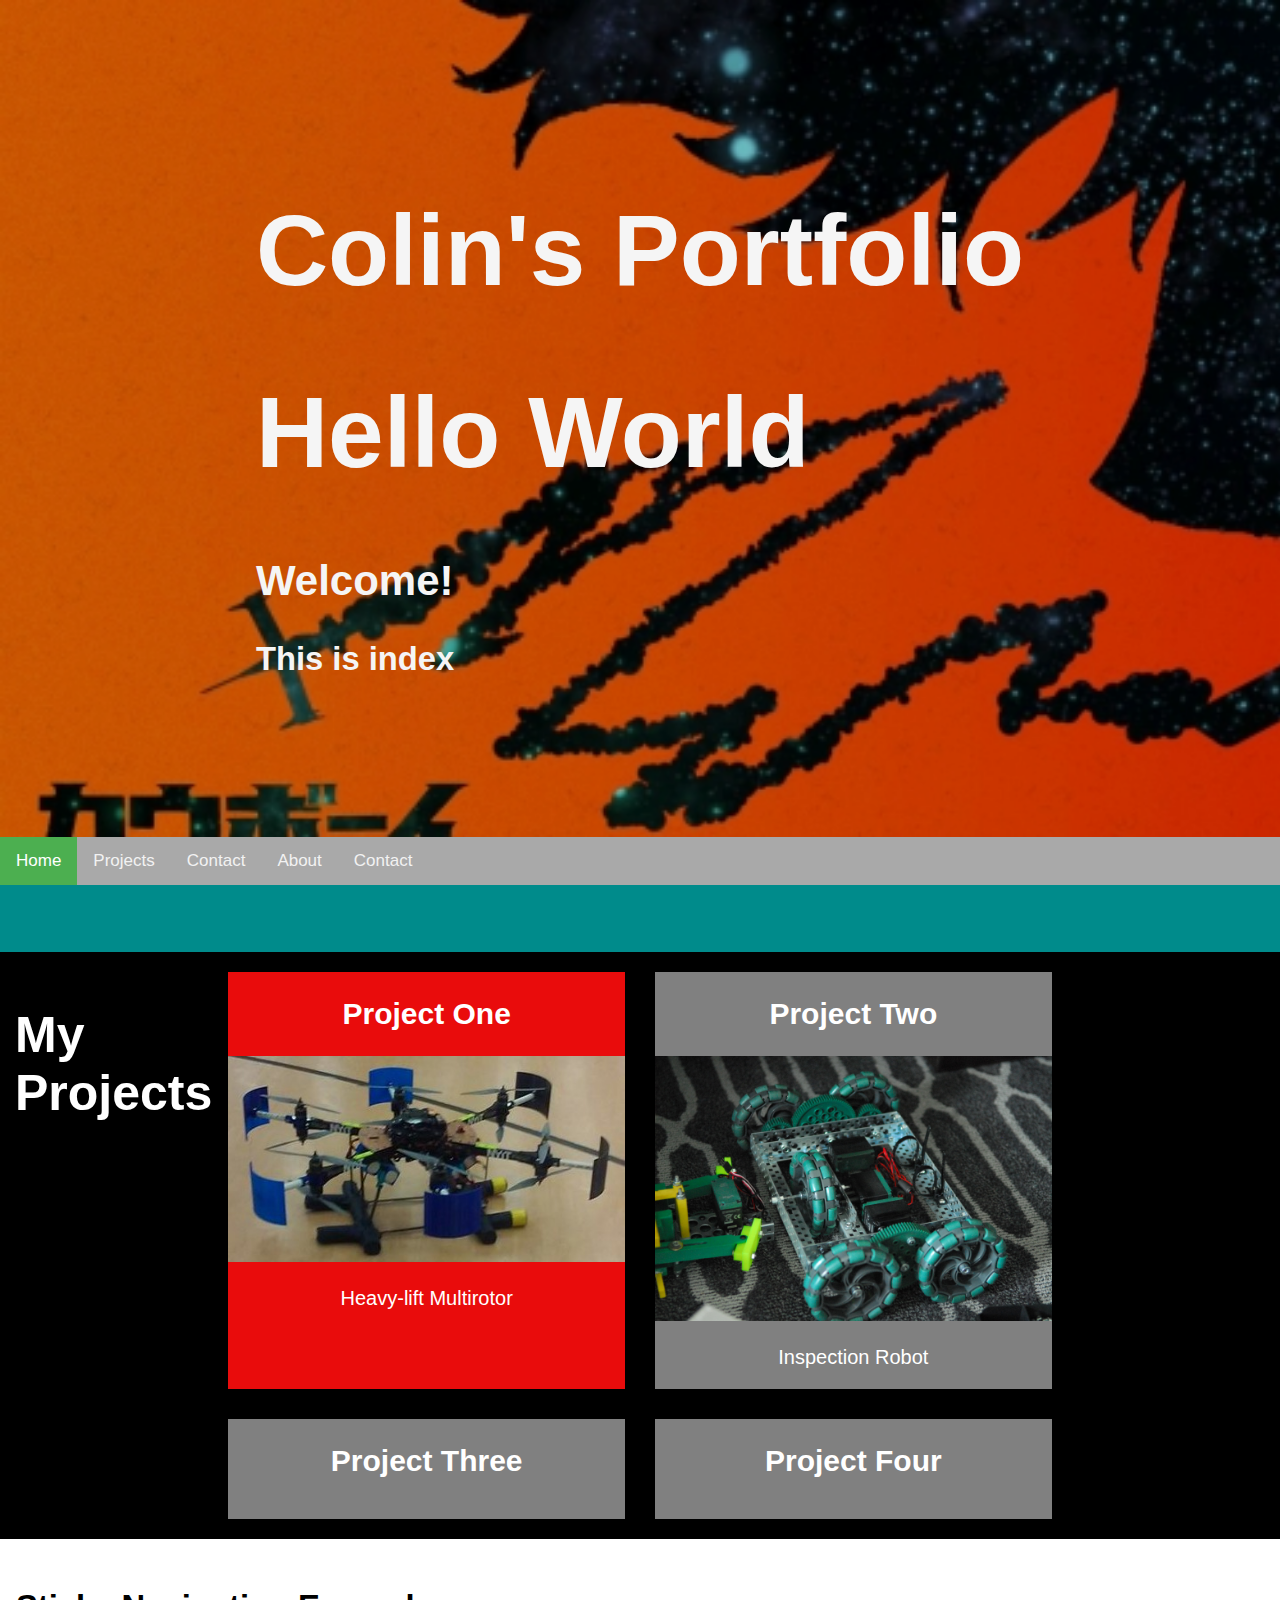
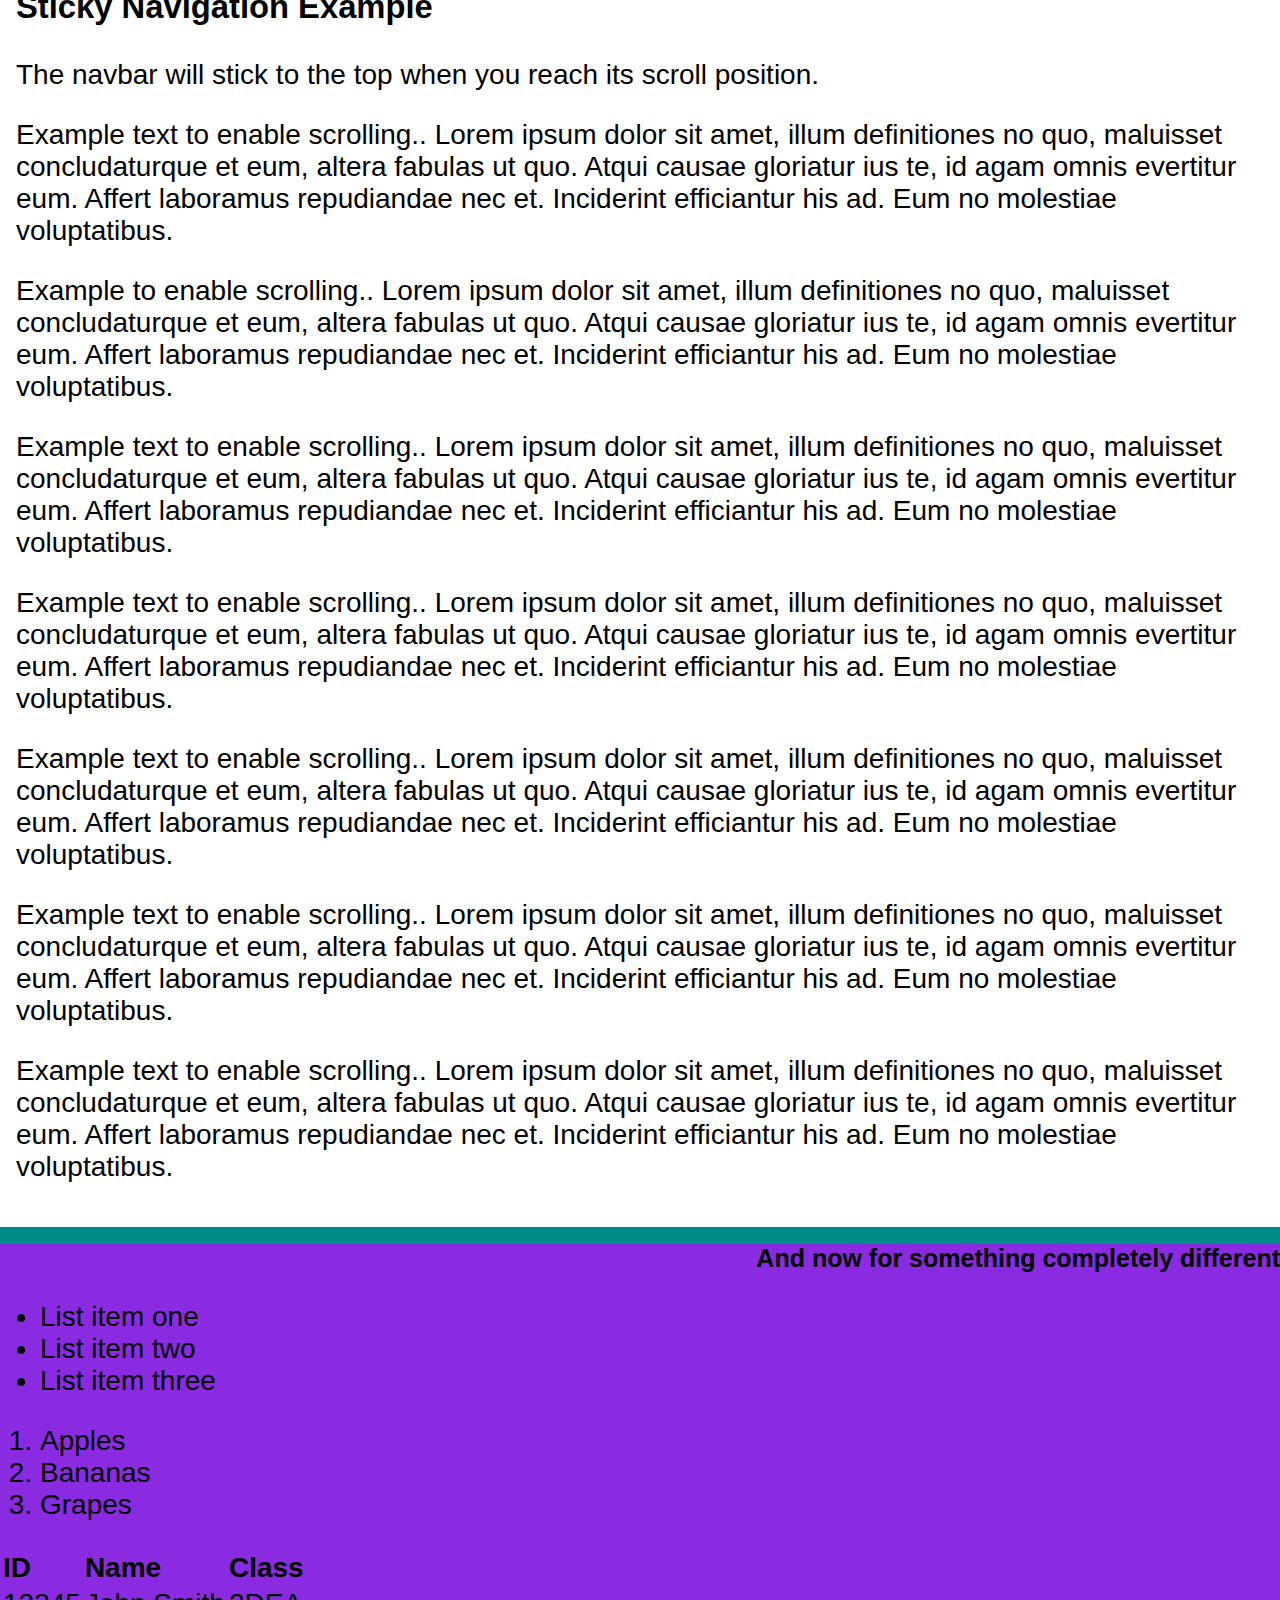
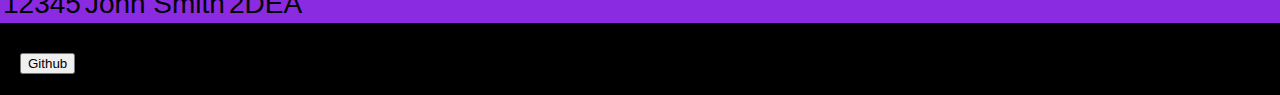
<file: index.html>
<!DOCTYPE html>
<html>
  <head>
    <link rel="stylesheet" href="css\style.css" type="text/css"> 
  </head>

  <body>

    <div class="welcome">
      <section id="welcome-section"> 
        <h1 style="font-size: 100px;">Colin's Portfolio</h1>
        <h1>Hello World</h1>
        <h2>Welcome!</h2>
        <h3>This is index</h3> 
      </section>   
    </div>
    

    <div id="navbar">
      <a class="active" href="#welcome-section">Home</a>
      <a href="#projects">Projects</a>
      <a href="#contact">Contact</a>
      <a href="#about">About</a>
      <a href=#profile-link>Contact</a>
    </div> 
          
    <span id="projects"><h1></h1></span>
    <div class="project-tile">
      <section >  
        <h1 style="font-size: 50px;">My Projects </h1>
      </section>

      <section class="project-one">
        <h2>Project One</h2>
        <img src="images\Multirotor_Final.jpg" style="width:100%;">
        <p>Heavy-lift Multirotor</p>
      </section>
      <section class="project-two">
        <h2>Project Two</h2>
          <img src="images\DSC_0342.JPG" style="width: 100%;">
          <p>Inspection Robot</p>
      </section>
      <section class="project-three">
        <h2>Project Three</h2>
      </section>
      <section class="project-four">
        <h2>Project Four</h2>
      </section>
    </div>
        
    <div class="content">
      <h3>Sticky Navigation Example</h3>
      <p>The navbar will stick to the top when you reach its scroll position.</p>
      <p>Example text to enable scrolling.. Lorem ipsum dolor sit amet, illum definitiones no quo, maluisset concludaturque et eum, altera fabulas ut quo. Atqui causae gloriatur ius te, id agam omnis evertitur eum. Affert laboramus repudiandae nec et. Inciderint efficiantur his ad. Eum no molestiae voluptatibus.</p>
      <p>Example to enable scrolling.. Lorem ipsum dolor sit amet, illum definitiones no quo, maluisset concludaturque et eum, altera fabulas ut quo. Atqui causae gloriatur ius te, id agam omnis evertitur eum. Affert laboramus repudiandae nec et. Inciderint efficiantur his ad. Eum no molestiae voluptatibus.</p>
      <p>Example text to enable scrolling.. Lorem ipsum dolor sit amet, illum definitiones no quo, maluisset concludaturque et eum, altera fabulas ut quo. Atqui causae gloriatur ius te, id agam omnis evertitur eum. Affert laboramus repudiandae nec et. Inciderint efficiantur his ad. Eum no molestiae voluptatibus.</p>
      <p>Example text to enable scrolling.. Lorem ipsum dolor sit amet, illum definitiones no quo, maluisset concludaturque et eum, altera fabulas ut quo. Atqui causae gloriatur ius te, id agam omnis evertitur eum. Affert laboramus repudiandae nec et. Inciderint efficiantur his ad. Eum no molestiae voluptatibus.</p>
      <p>Example text to enable scrolling.. Lorem ipsum dolor sit amet, illum definitiones no quo, maluisset concludaturque et eum, altera fabulas ut quo. Atqui causae gloriatur ius te, id agam omnis evertitur eum. Affert laboramus repudiandae nec et. Inciderint efficiantur his ad. Eum no molestiae voluptatibus.</p>
      <p>Example text to enable scrolling.. Lorem ipsum dolor sit amet, illum definitiones no quo, maluisset concludaturque et eum, altera fabulas ut quo. Atqui causae gloriatur ius te, id agam omnis evertitur eum. Affert laboramus repudiandae nec et. Inciderint efficiantur his ad. Eum no molestiae voluptatibus.</p>
      <p>Example text to enable scrolling.. Lorem ipsum dolor sit amet, illum definitiones no quo, maluisset concludaturque et eum, altera fabulas ut quo. Atqui causae gloriatur ius te, id agam omnis evertitur eum. Affert laboramus repudiandae nec et. Inciderint efficiantur his ad. Eum no molestiae voluptatibus.</p>
    </div>
    <div class="about">
      <section id="about">
        <h1>And now for something completely different</h1>
      </section>
     
      <div>
        <ul>
        <li>List item one</li>
          <li>List item two</li>
          <li>List item three</li>
        </ul>

        <ol>
          <li>Apples</li>
          <li>Bananas</li>
          <li>Grapes</li>
        </ol>

        <table>
          <thread>
            <tr>
              <th>ID</th>
              <th>Name</th>
              <th>Class</th>
            </tr>
          </thread>
          <tbody>
            <tr>
              <td>12345</td>
              <td>John Smith</td>
              <td>2DEA</td>
            </tr>
          </tbody>
        </table>
      </div>

    </div>
           
    <div class="contact">
      <section id=profile-link>
        <a href="https://github.com/Colin-Vinson" target="_blank"><button>Github</button></a>
      </section>
    </div>
  </body>
  <script src="script/script1.js"> </script>
</html>
</file>
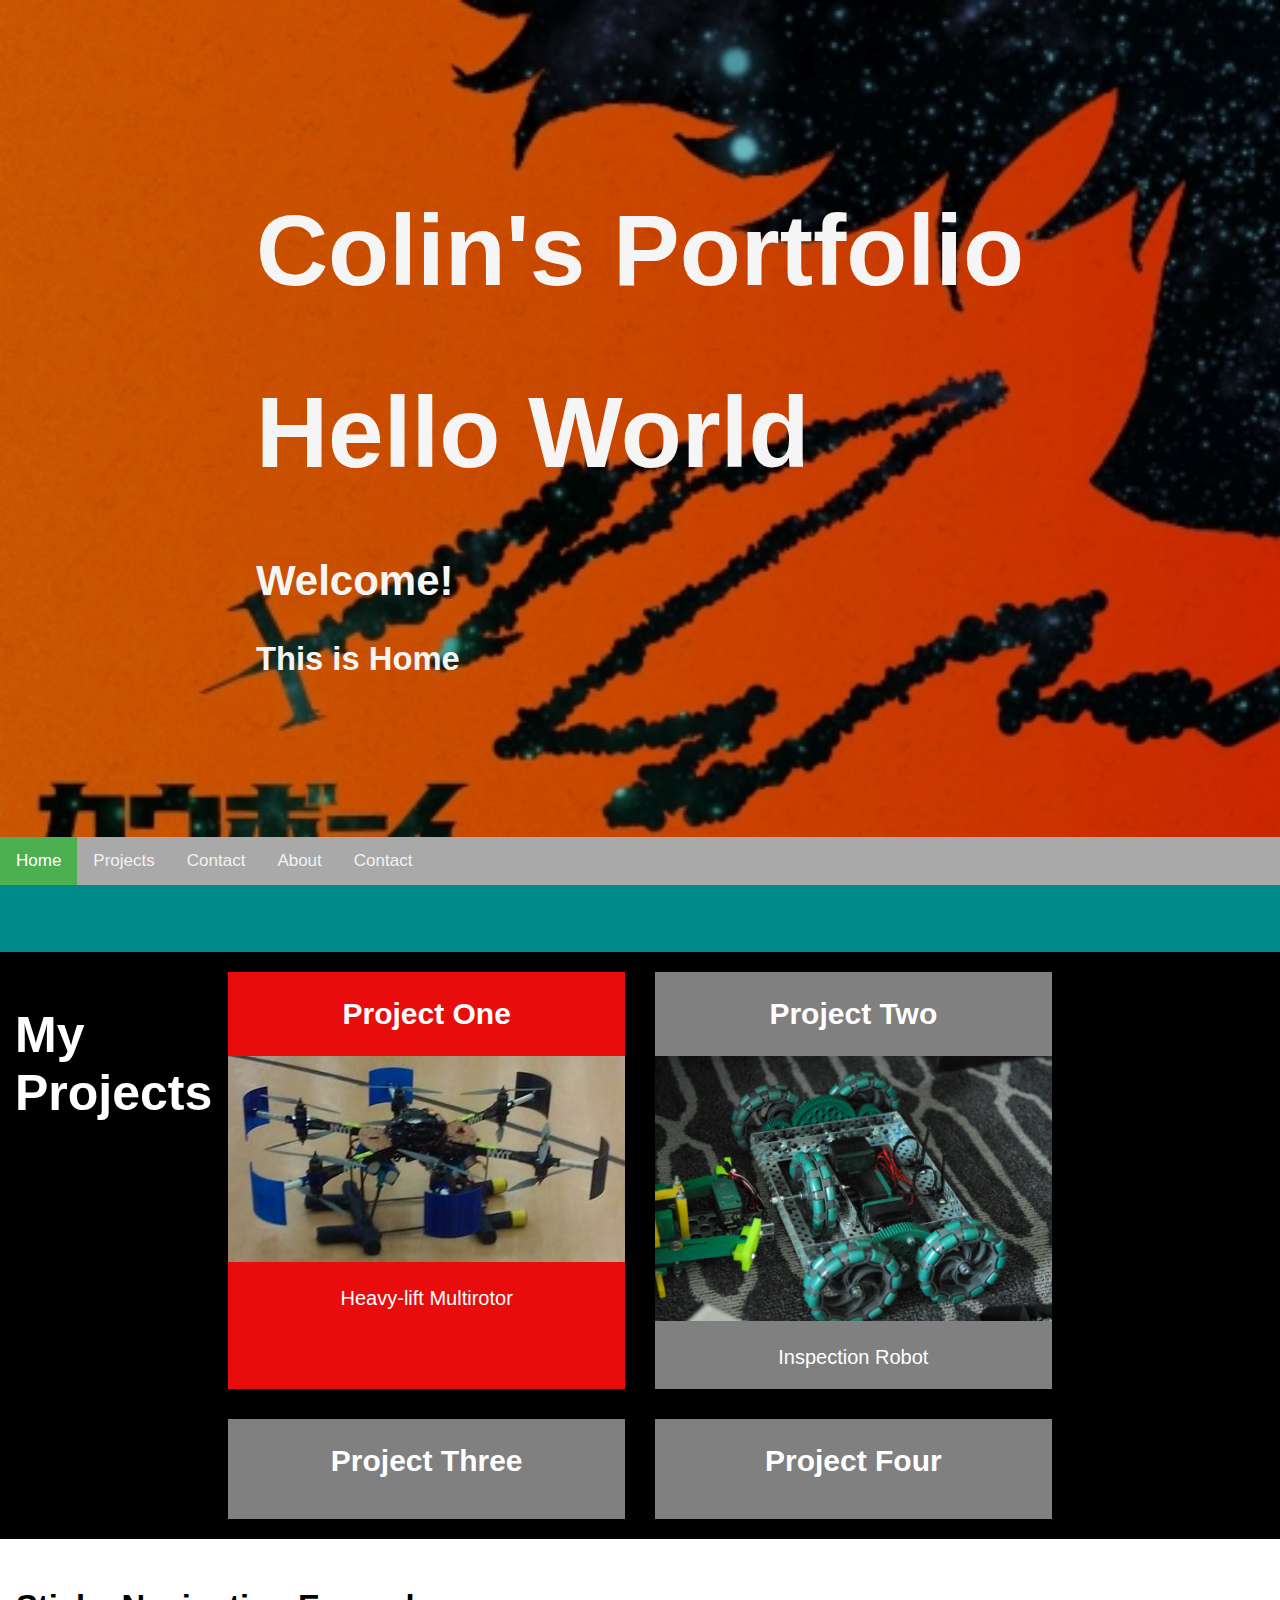
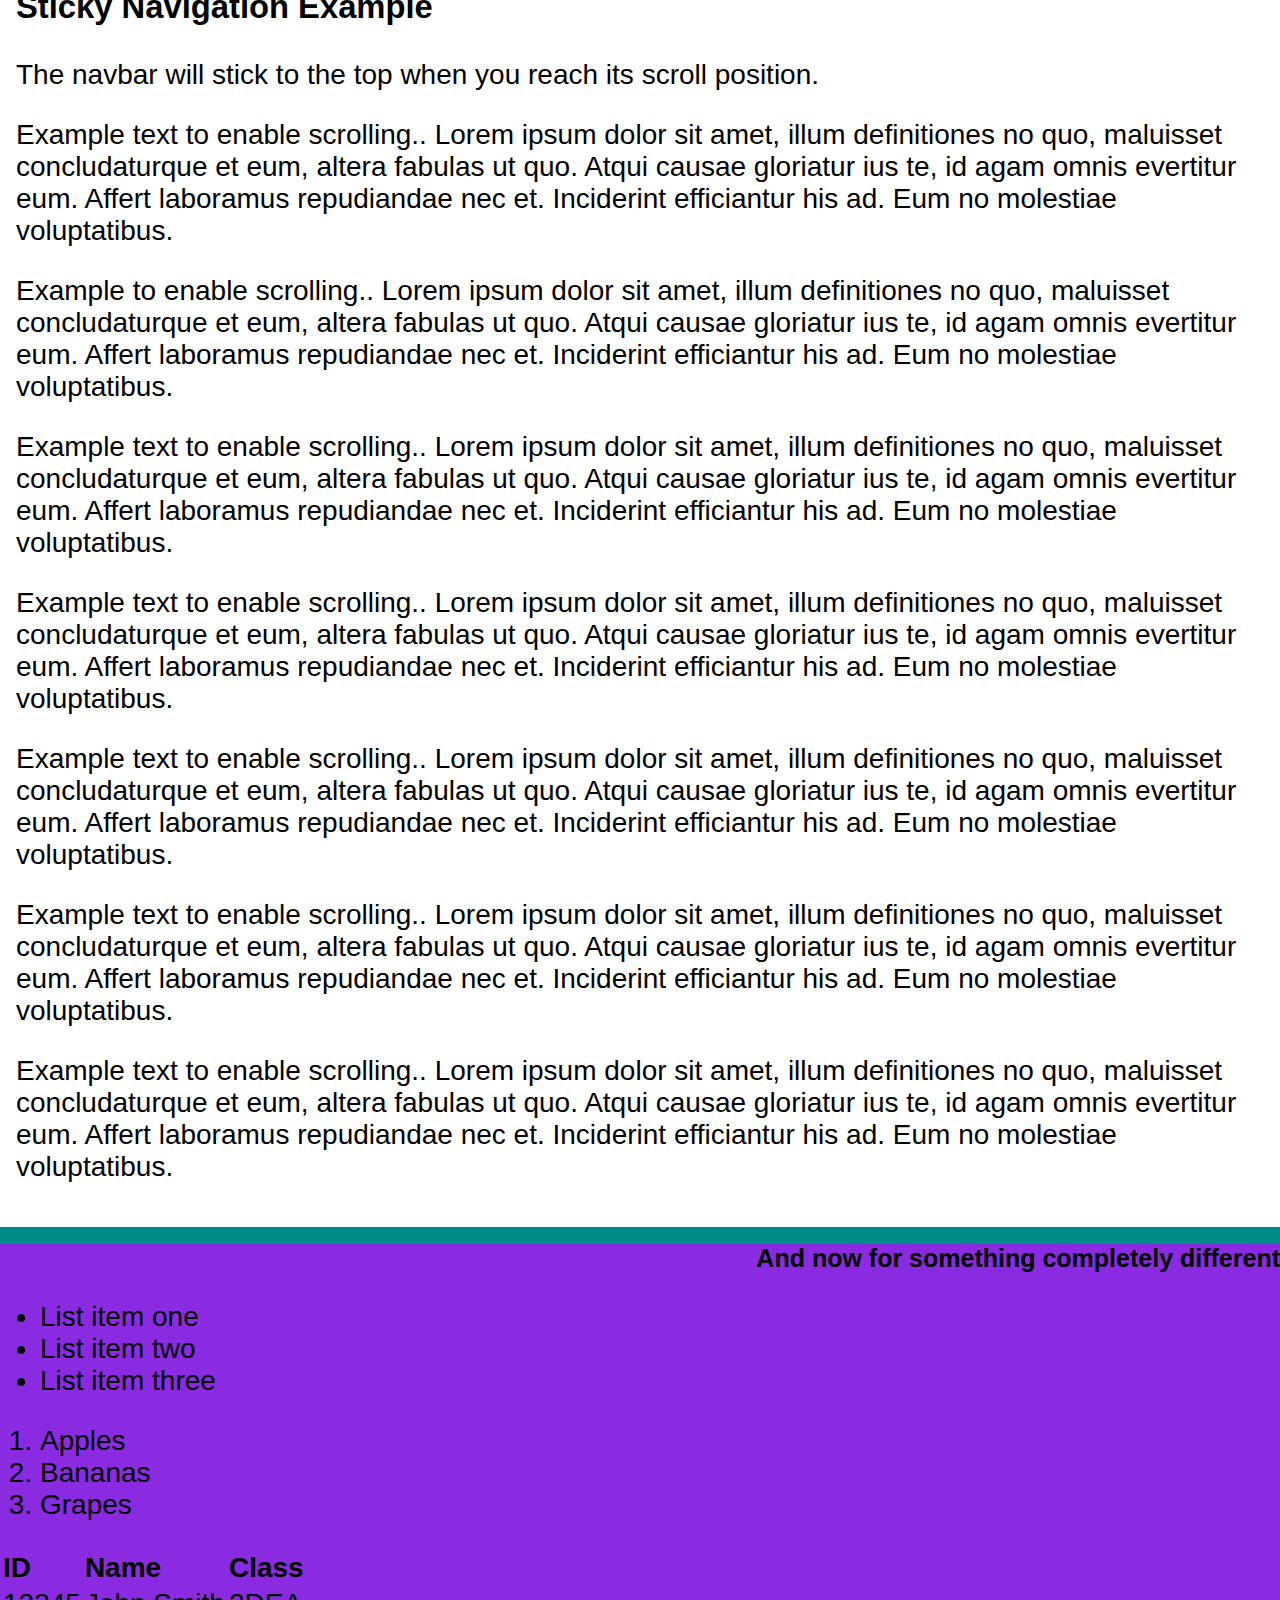
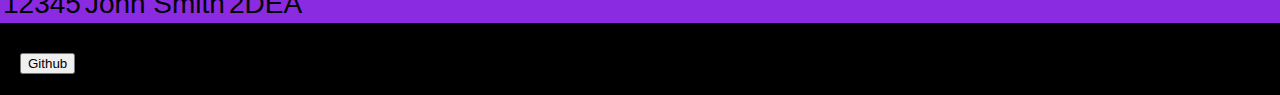
<file: Home.html>
<!DOCTYPE html>
<html>
  <head>
    <link rel="stylesheet" href="css\style.css" type="text/css"> 
  </head>

  <body>

    <div class="welcome">
      <section id="welcome-section"> 
        <h1 style="font-size: 100px;">Colin's Portfolio</h1>
        <h1>Hello World</h1>
        <h2>Welcome!</h2>
        <h3>This is Home</h3> 
      </section>   
    </div>
    

    <div id="navbar">
      <a class="active" href="#welcome-section">Home</a>
      <a href="#projects">Projects</a>
      <a href="#contact">Contact</a>
      <a href="#about">About</a>
      <a href=#profile-link>Contact</a>
    </div> 
          
    <span id="projects"><h1></h1></span>
    <div class="project-tile">
      <section >  
        <h1 style="font-size: 50px;">My Projects </h1>
      </section>

      <section class="project-one">
        <h2>Project One</h2>
        <img src="images\Multirotor_Final.jpg" style="width:100%;">
        <p>Heavy-lift Multirotor</p>
      </section>
      <section class="project-two">
        <h2>Project Two</h2>
          <img src="images\DSC_0342.JPG" style="width: 100%;">
          <p>Inspection Robot</p>
      </section>
      <section class="project-three">
        <h2>Project Three</h2>
      </section>
      <section class="project-four">
        <h2>Project Four</h2>
      </section>
    </div>
        
    <div class="content">
      <h3>Sticky Navigation Example</h3>
      <p>The navbar will stick to the top when you reach its scroll position.</p>
      <p>Example text to enable scrolling.. Lorem ipsum dolor sit amet, illum definitiones no quo, maluisset concludaturque et eum, altera fabulas ut quo. Atqui causae gloriatur ius te, id agam omnis evertitur eum. Affert laboramus repudiandae nec et. Inciderint efficiantur his ad. Eum no molestiae voluptatibus.</p>
      <p>Example to enable scrolling.. Lorem ipsum dolor sit amet, illum definitiones no quo, maluisset concludaturque et eum, altera fabulas ut quo. Atqui causae gloriatur ius te, id agam omnis evertitur eum. Affert laboramus repudiandae nec et. Inciderint efficiantur his ad. Eum no molestiae voluptatibus.</p>
      <p>Example text to enable scrolling.. Lorem ipsum dolor sit amet, illum definitiones no quo, maluisset concludaturque et eum, altera fabulas ut quo. Atqui causae gloriatur ius te, id agam omnis evertitur eum. Affert laboramus repudiandae nec et. Inciderint efficiantur his ad. Eum no molestiae voluptatibus.</p>
      <p>Example text to enable scrolling.. Lorem ipsum dolor sit amet, illum definitiones no quo, maluisset concludaturque et eum, altera fabulas ut quo. Atqui causae gloriatur ius te, id agam omnis evertitur eum. Affert laboramus repudiandae nec et. Inciderint efficiantur his ad. Eum no molestiae voluptatibus.</p>
      <p>Example text to enable scrolling.. Lorem ipsum dolor sit amet, illum definitiones no quo, maluisset concludaturque et eum, altera fabulas ut quo. Atqui causae gloriatur ius te, id agam omnis evertitur eum. Affert laboramus repudiandae nec et. Inciderint efficiantur his ad. Eum no molestiae voluptatibus.</p>
      <p>Example text to enable scrolling.. Lorem ipsum dolor sit amet, illum definitiones no quo, maluisset concludaturque et eum, altera fabulas ut quo. Atqui causae gloriatur ius te, id agam omnis evertitur eum. Affert laboramus repudiandae nec et. Inciderint efficiantur his ad. Eum no molestiae voluptatibus.</p>
      <p>Example text to enable scrolling.. Lorem ipsum dolor sit amet, illum definitiones no quo, maluisset concludaturque et eum, altera fabulas ut quo. Atqui causae gloriatur ius te, id agam omnis evertitur eum. Affert laboramus repudiandae nec et. Inciderint efficiantur his ad. Eum no molestiae voluptatibus.</p>
    </div>
    <div class="about">
      <section id="about">
        <h1>And now for something completely different</h1>
      </section>
     
      <div>
        <ul>
        <li>List item one</li>
          <li>List item two</li>
          <li>List item three</li>
        </ul>

        <ol>
          <li>Apples</li>
          <li>Bananas</li>
          <li>Grapes</li>
        </ol>

        <table>
          <thread>
            <tr>
              <th>ID</th>
              <th>Name</th>
              <th>Class</th>
            </tr>
          </thread>
          <tbody>
            <tr>
              <td>12345</td>
              <td>John Smith</td>
              <td>2DEA</td>
            </tr>
          </tbody>
        </table>
      </div>

    </div>
           
    <div class="contact">
      <section id=profile-link>
        <a href="https://github.com/Colin-Vinson" target="_blank"><button>Github</button></a>
      </section>
    </div>
  </body>
  <script src="script/script1.js"> </script>
</html>
</file>
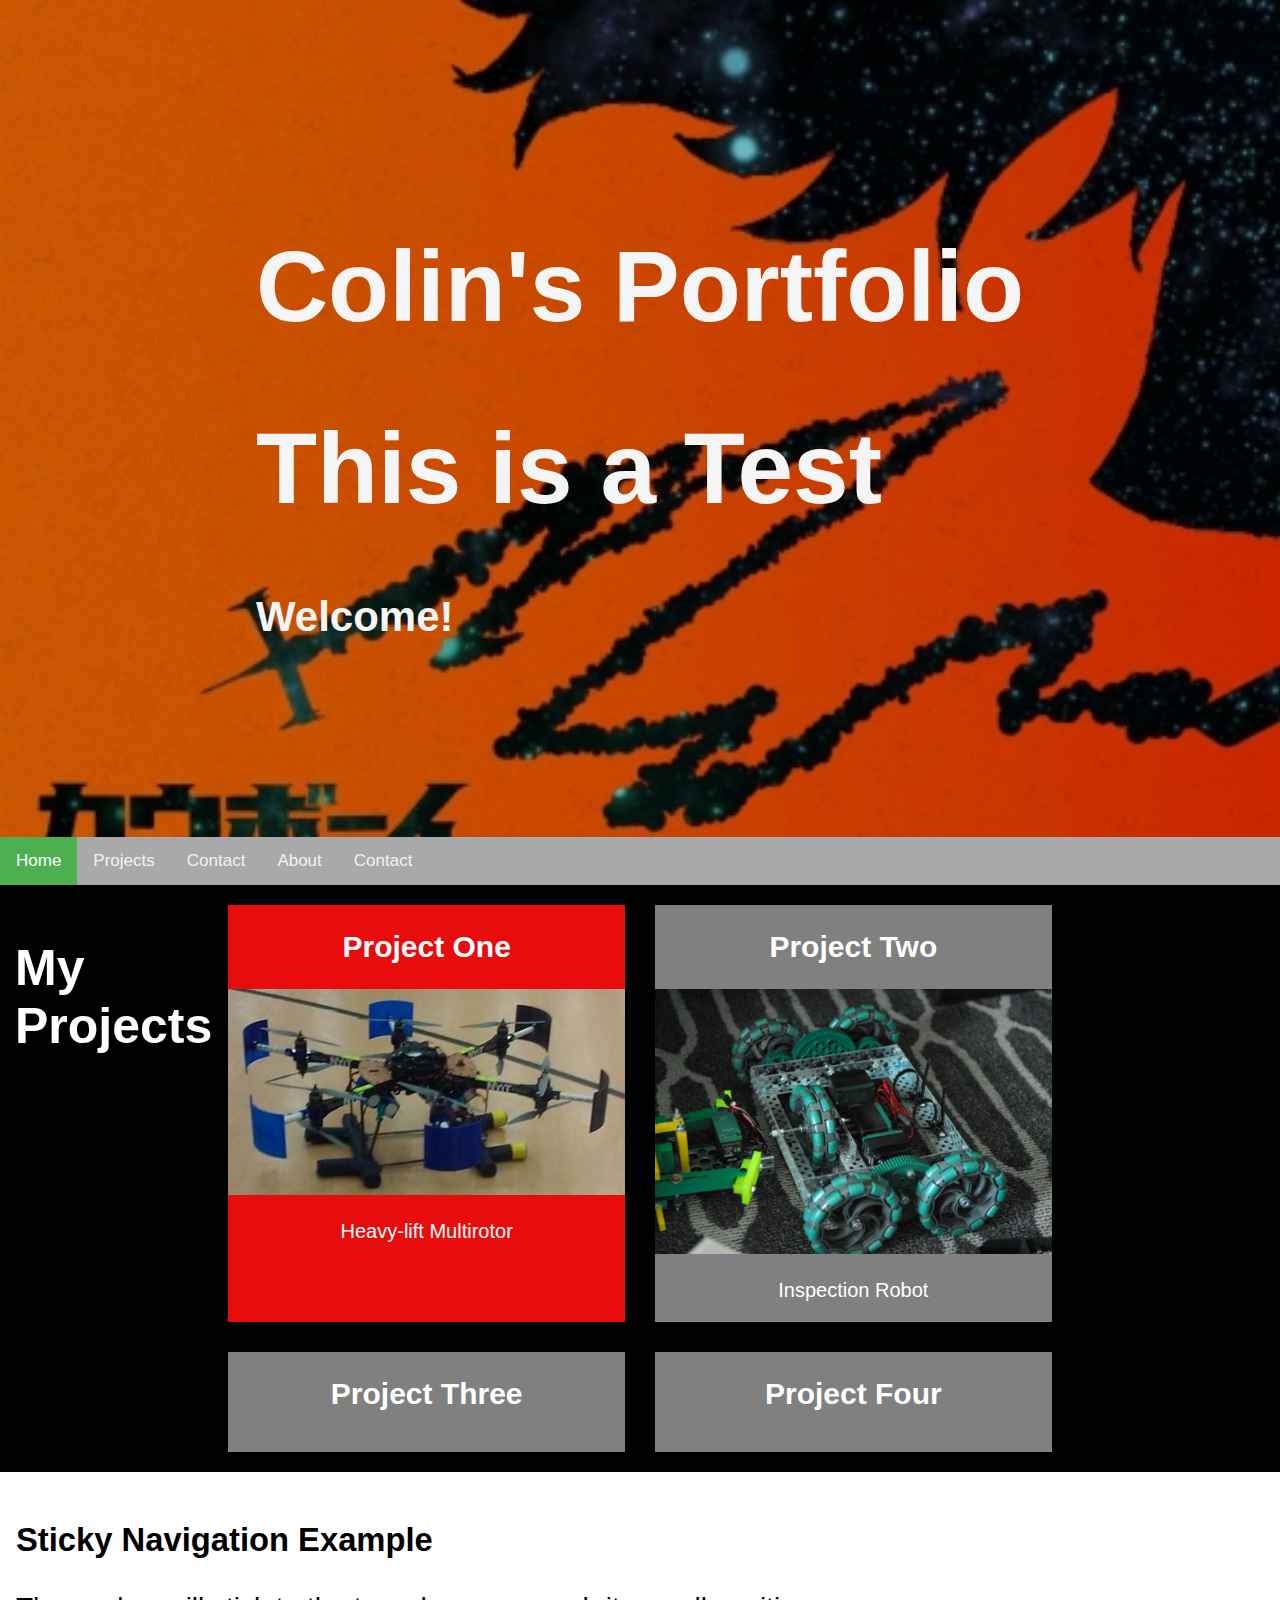
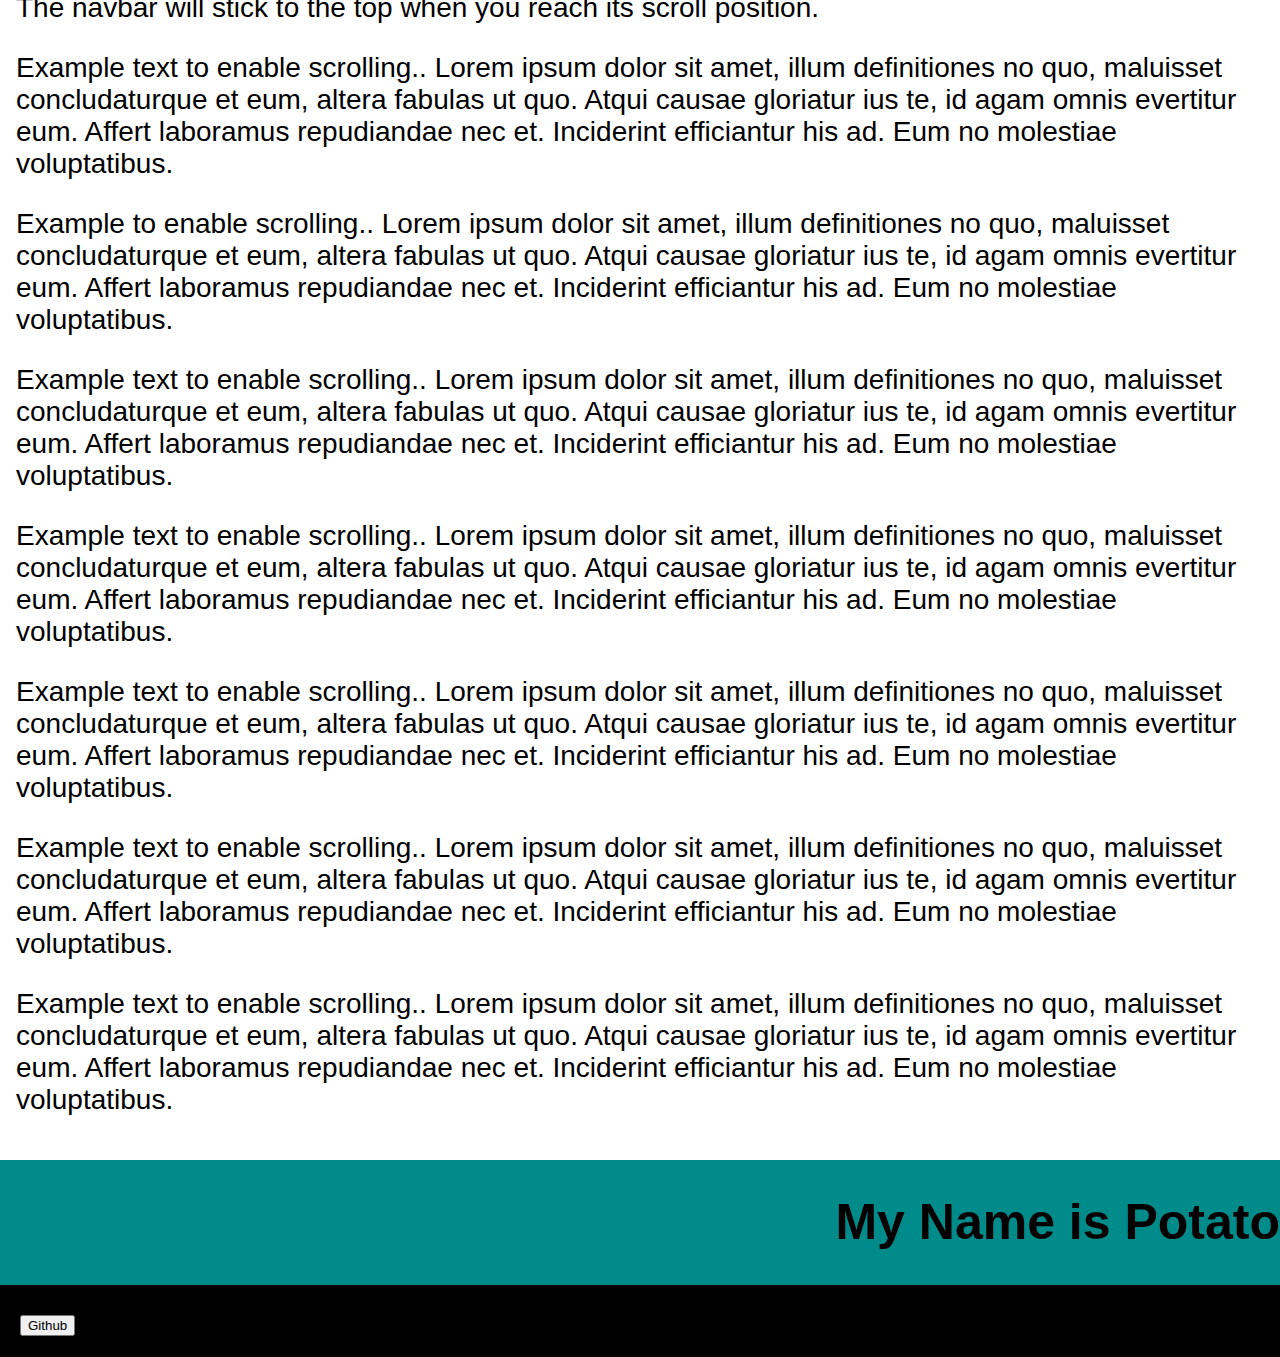
<file: index1.html>
<!DOCTYPE html>
<html>
  <head>
    <link rel="stylesheet" href="css\style.css" type="text/css"> 
  </head>

  <body>

    <div class="welcome">
      <section id="welcome-section"> 
        <h1 style="font-size: 100px;">Colin's Portfolio</h1>
        <h1>This is a Test</h1>
        <h2>Welcome!</h2> 
      </section>   
    </div>
    

    <div id="navbar">
      <a class="active" href="#welcome-section">Home</a>
      <a href="#projects">Projects</a>
      <a href="#contact">Contact</a>
      <a href="#about">About</a>
      <a href=#profile-link>Contact</a>
    </div> 
          
    <div class="project-tile">
      <section id="projects">  
        <h1 style="font-size: 50px;">My Projects </h1>
      </section>
      <section class="project-one">
        <h2>Project One</h2>
        <img src="images\Multirotor_Final.jpg" style="width:100%;">
        <p>Heavy-lift Multirotor</p>
      </section>
      <section class="project-two">
        <h2>Project Two</h2>
          <img src="images\DSC_0342.JPG" style="width: 100%;">
          <p>Inspection Robot</p>
      </section>
      <section class="project-three">
        <h2>Project Three</h2>
      </section>
      <section class="project-four">
        <h2>Project Four</h2>
      </section>
    </div>
        
    <div class="content">
      <h3>Sticky Navigation Example</h3>
      <p>The navbar will stick to the top when you reach its scroll position.</p>
      <p>Example text to enable scrolling.. Lorem ipsum dolor sit amet, illum definitiones no quo, maluisset concludaturque et eum, altera fabulas ut quo. Atqui causae gloriatur ius te, id agam omnis evertitur eum. Affert laboramus repudiandae nec et. Inciderint efficiantur his ad. Eum no molestiae voluptatibus.</p>
      <p>Example to enable scrolling.. Lorem ipsum dolor sit amet, illum definitiones no quo, maluisset concludaturque et eum, altera fabulas ut quo. Atqui causae gloriatur ius te, id agam omnis evertitur eum. Affert laboramus repudiandae nec et. Inciderint efficiantur his ad. Eum no molestiae voluptatibus.</p>
      <p>Example text to enable scrolling.. Lorem ipsum dolor sit amet, illum definitiones no quo, maluisset concludaturque et eum, altera fabulas ut quo. Atqui causae gloriatur ius te, id agam omnis evertitur eum. Affert laboramus repudiandae nec et. Inciderint efficiantur his ad. Eum no molestiae voluptatibus.</p>
      <p>Example text to enable scrolling.. Lorem ipsum dolor sit amet, illum definitiones no quo, maluisset concludaturque et eum, altera fabulas ut quo. Atqui causae gloriatur ius te, id agam omnis evertitur eum. Affert laboramus repudiandae nec et. Inciderint efficiantur his ad. Eum no molestiae voluptatibus.</p>
      <p>Example text to enable scrolling.. Lorem ipsum dolor sit amet, illum definitiones no quo, maluisset concludaturque et eum, altera fabulas ut quo. Atqui causae gloriatur ius te, id agam omnis evertitur eum. Affert laboramus repudiandae nec et. Inciderint efficiantur his ad. Eum no molestiae voluptatibus.</p>
      <p>Example text to enable scrolling.. Lorem ipsum dolor sit amet, illum definitiones no quo, maluisset concludaturque et eum, altera fabulas ut quo. Atqui causae gloriatur ius te, id agam omnis evertitur eum. Affert laboramus repudiandae nec et. Inciderint efficiantur his ad. Eum no molestiae voluptatibus.</p>
      <p>Example text to enable scrolling.. Lorem ipsum dolor sit amet, illum definitiones no quo, maluisset concludaturque et eum, altera fabulas ut quo. Atqui causae gloriatur ius te, id agam omnis evertitur eum. Affert laboramus repudiandae nec et. Inciderint efficiantur his ad. Eum no molestiae voluptatibus.</p>
    </div>
    <div class="about-me">
    <section id="about-me">
      <h1 style="text-align:right; font-size: 50px;">My Name is Potato</h1>

    </section>

    </div>
           
    <div class="contact">
      <section id=profile-link>
        <a href="https://github.com/Colin-Vinson" target="_blank"><button>Github</button></a>
      </section>
    </div>
  </body>
  <script src="script/script1.js"> </script>
</html>
</file>
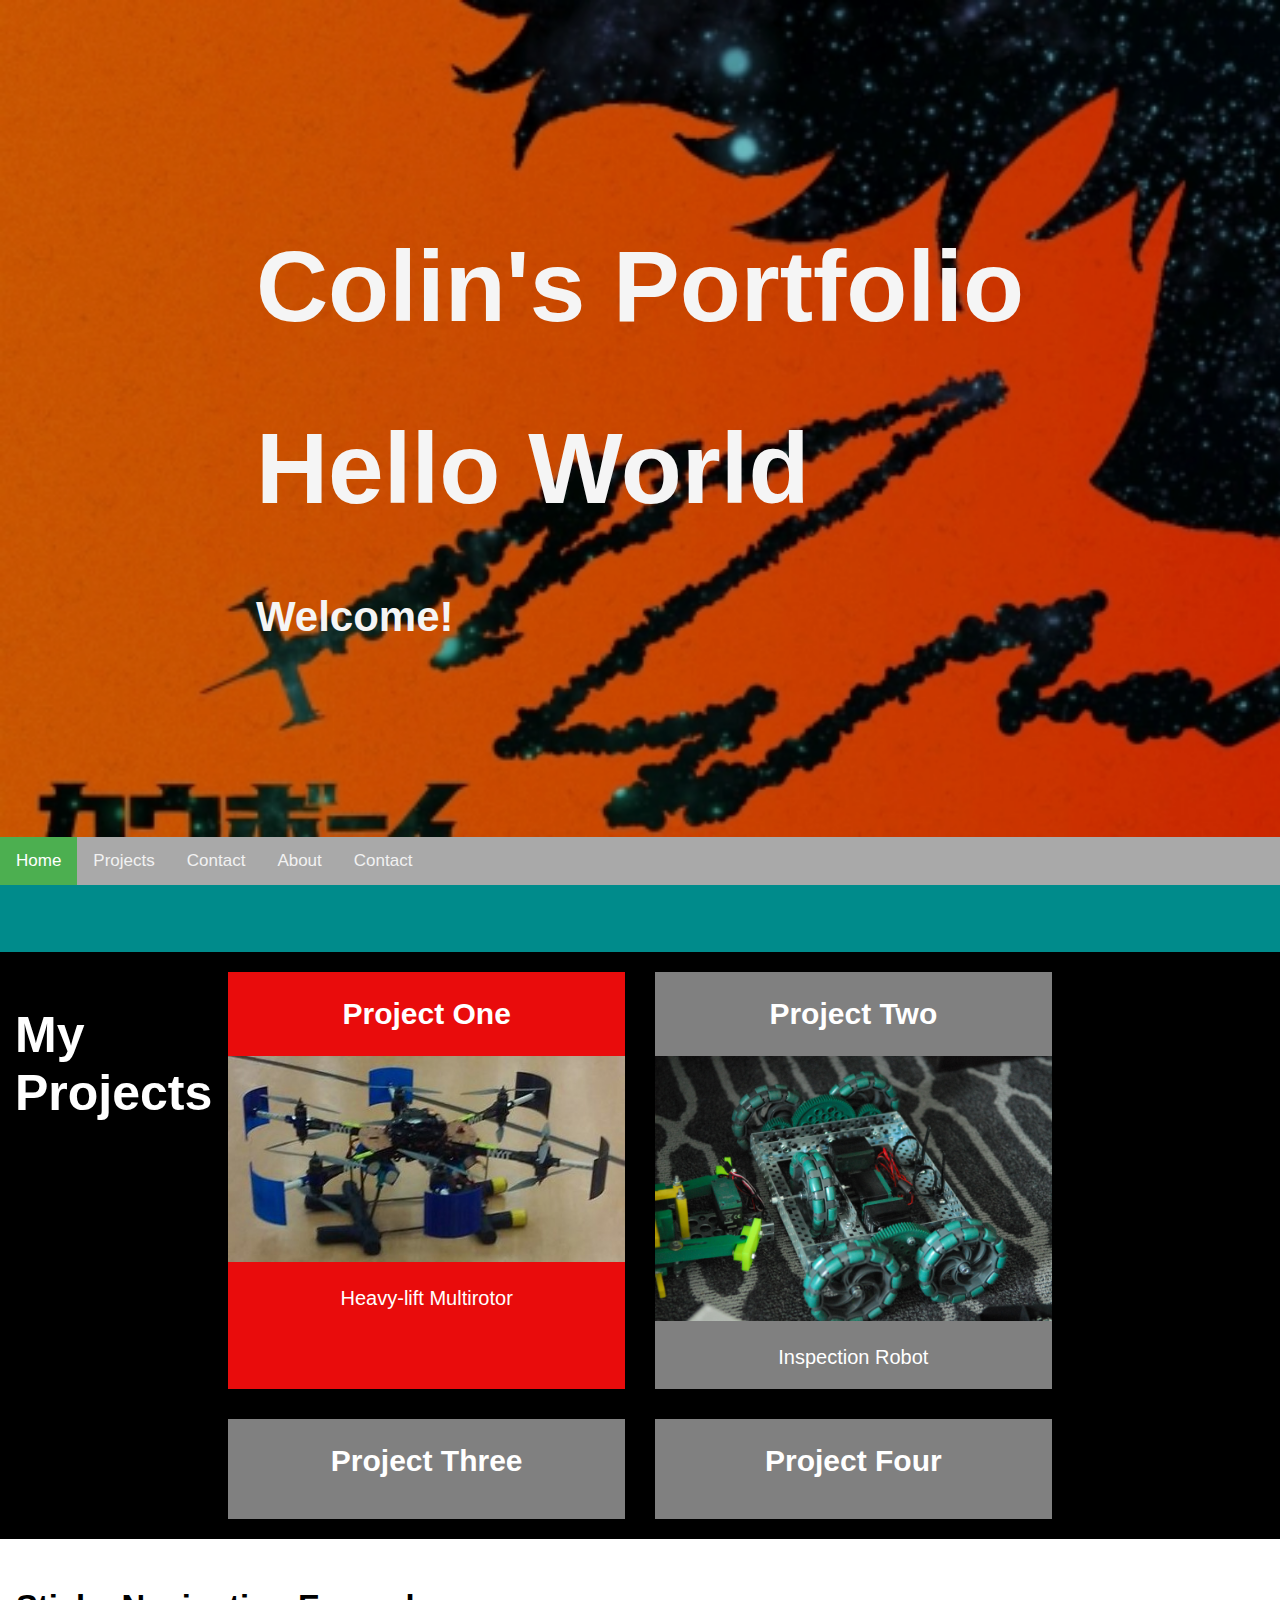
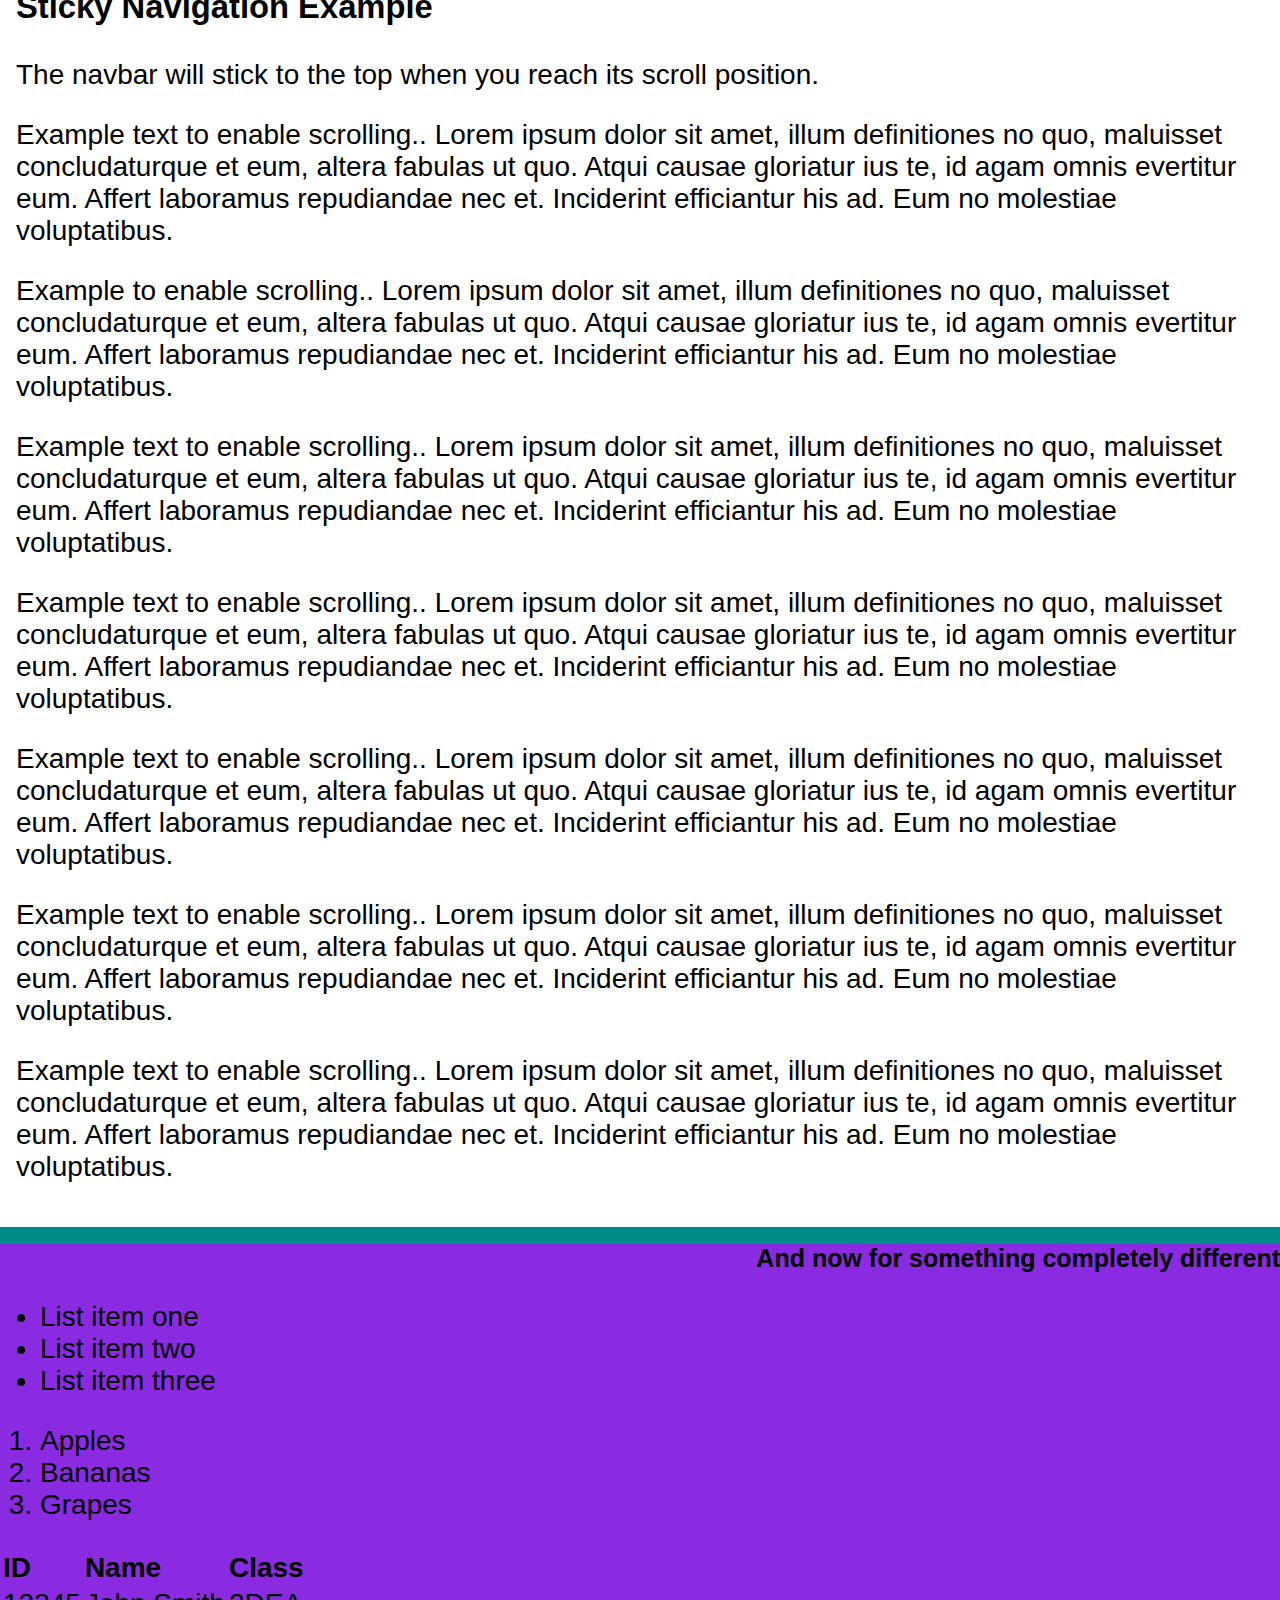
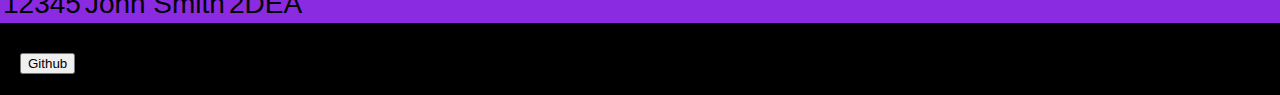
<file: index_Home.html>
<!DOCTYPE html>
<html>
  <head>
    <link rel="stylesheet" href="css\style.css" type="text/css"> 
  </head>

  <body>

    <div class="welcome">
      <section id="welcome-section"> 
        <h1 style="font-size: 100px;">Colin's Portfolio</h1>
        <h1>Hello World</h1>
        <h2>Welcome!</h2> 
      </section>   
    </div>
    

    <div id="navbar">
      <a class="active" href="#welcome-section">Home</a>
      <a href="#projects">Projects</a>
      <a href="#contact">Contact</a>
      <a href="#about">About</a>
      <a href=#profile-link>Contact</a>
    </div> 
          
    <span id="projects"><h1></h1></span>
    <div class="project-tile">
      <section >  
        <h1 style="font-size: 50px;">My Projects </h1>
      </section>

      <section class="project-one">
        <h2>Project One</h2>
        <img src="images\Multirotor_Final.jpg" style="width:100%;">
        <p>Heavy-lift Multirotor</p>
      </section>
      <section class="project-two">
        <h2>Project Two</h2>
          <img src="images\DSC_0342.JPG" style="width: 100%;">
          <p>Inspection Robot</p>
      </section>
      <section class="project-three">
        <h2>Project Three</h2>
      </section>
      <section class="project-four">
        <h2>Project Four</h2>
      </section>
    </div>
        
    <div class="content">
      <h3>Sticky Navigation Example</h3>
      <p>The navbar will stick to the top when you reach its scroll position.</p>
      <p>Example text to enable scrolling.. Lorem ipsum dolor sit amet, illum definitiones no quo, maluisset concludaturque et eum, altera fabulas ut quo. Atqui causae gloriatur ius te, id agam omnis evertitur eum. Affert laboramus repudiandae nec et. Inciderint efficiantur his ad. Eum no molestiae voluptatibus.</p>
      <p>Example to enable scrolling.. Lorem ipsum dolor sit amet, illum definitiones no quo, maluisset concludaturque et eum, altera fabulas ut quo. Atqui causae gloriatur ius te, id agam omnis evertitur eum. Affert laboramus repudiandae nec et. Inciderint efficiantur his ad. Eum no molestiae voluptatibus.</p>
      <p>Example text to enable scrolling.. Lorem ipsum dolor sit amet, illum definitiones no quo, maluisset concludaturque et eum, altera fabulas ut quo. Atqui causae gloriatur ius te, id agam omnis evertitur eum. Affert laboramus repudiandae nec et. Inciderint efficiantur his ad. Eum no molestiae voluptatibus.</p>
      <p>Example text to enable scrolling.. Lorem ipsum dolor sit amet, illum definitiones no quo, maluisset concludaturque et eum, altera fabulas ut quo. Atqui causae gloriatur ius te, id agam omnis evertitur eum. Affert laboramus repudiandae nec et. Inciderint efficiantur his ad. Eum no molestiae voluptatibus.</p>
      <p>Example text to enable scrolling.. Lorem ipsum dolor sit amet, illum definitiones no quo, maluisset concludaturque et eum, altera fabulas ut quo. Atqui causae gloriatur ius te, id agam omnis evertitur eum. Affert laboramus repudiandae nec et. Inciderint efficiantur his ad. Eum no molestiae voluptatibus.</p>
      <p>Example text to enable scrolling.. Lorem ipsum dolor sit amet, illum definitiones no quo, maluisset concludaturque et eum, altera fabulas ut quo. Atqui causae gloriatur ius te, id agam omnis evertitur eum. Affert laboramus repudiandae nec et. Inciderint efficiantur his ad. Eum no molestiae voluptatibus.</p>
      <p>Example text to enable scrolling.. Lorem ipsum dolor sit amet, illum definitiones no quo, maluisset concludaturque et eum, altera fabulas ut quo. Atqui causae gloriatur ius te, id agam omnis evertitur eum. Affert laboramus repudiandae nec et. Inciderint efficiantur his ad. Eum no molestiae voluptatibus.</p>
    </div>
    <div class="about">
      <section id="about">
        <h1>And now for something completely different</h1>
      </section>
     
      <div>
        <ul>
        <li>List item one</li>
          <li>List item two</li>
          <li>List item three</li>
        </ul>

        <ol>
          <li>Apples</li>
          <li>Bananas</li>
          <li>Grapes</li>
        </ol>

        <table>
          <thread>
            <tr>
              <th>ID</th>
              <th>Name</th>
              <th>Class</th>
            </tr>
          </thread>
          <tbody>
            <tr>
              <td>12345</td>
              <td>John Smith</td>
              <td>2DEA</td>
            </tr>
          </tbody>
        </table>
      </div>

    </div>
           
    <div class="contact">
      <section id=profile-link>
        <a href="https://github.com/Colin-Vinson" target="_blank"><button>Github</button></a>
      </section>
    </div>
  </body>
  <script src="script/script1.js"> </script>
</html>
</file>
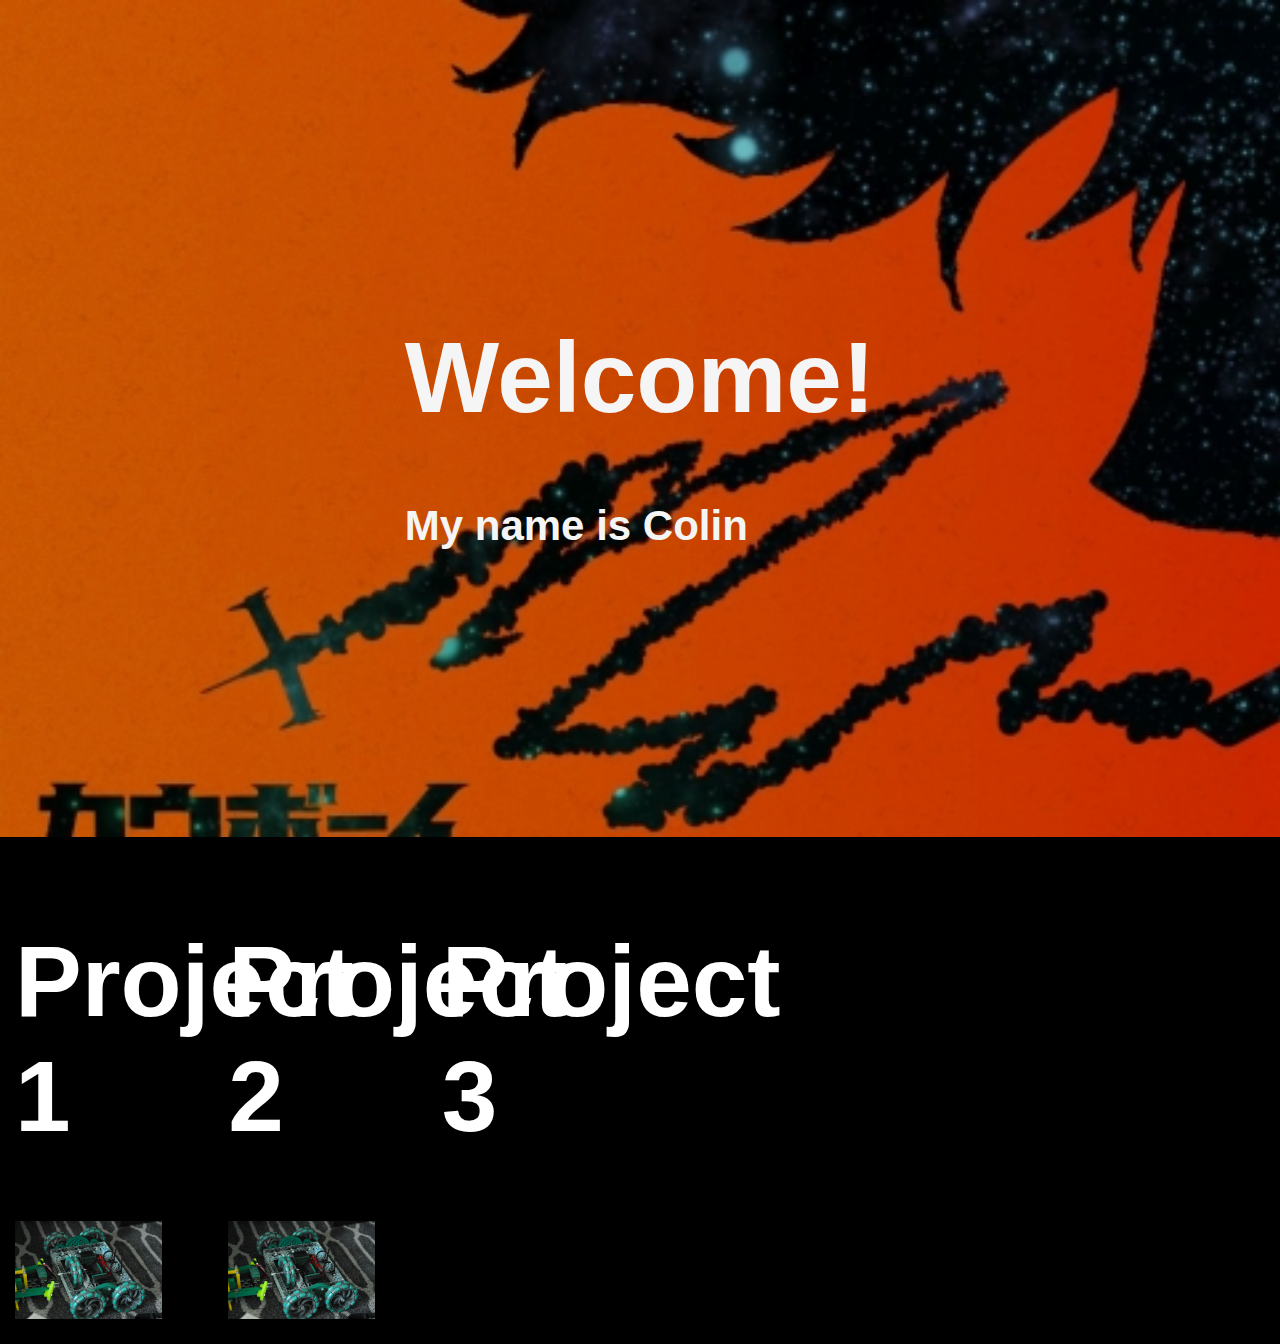
<file: indexTest.html>
<!DOCTYPE html>
<html>
    <head>
        <link rel="stylesheet" href="css\style.css" type="text/css">
    </head>
    
    <body>
        <div class="welcome">
            <section id="welcome-section">
               <h1>Welcome!</h1>
               <h2>My name is Colin</h2> 
            </section>
        </div>

        <div class="project-section">
            <section id="projects">
                <div class="project-tile">
                    <div class="project-container">
                        <h1>Project 1</h1>
                        <img src="images\DSC_0342.JPG" style="width: 80%;">
                    </div>

                    <div class="project-container">
                        <h1>Project 2</h1>
                        <img src="images\DSC_0342.JPG" style="width: 80%;">
                    </div>
                    <div class="project-container">
                        <h1>Project 3</h1>
                    </div>
                </div>
            </section>
        </div>

    </body>
</html>
</file>
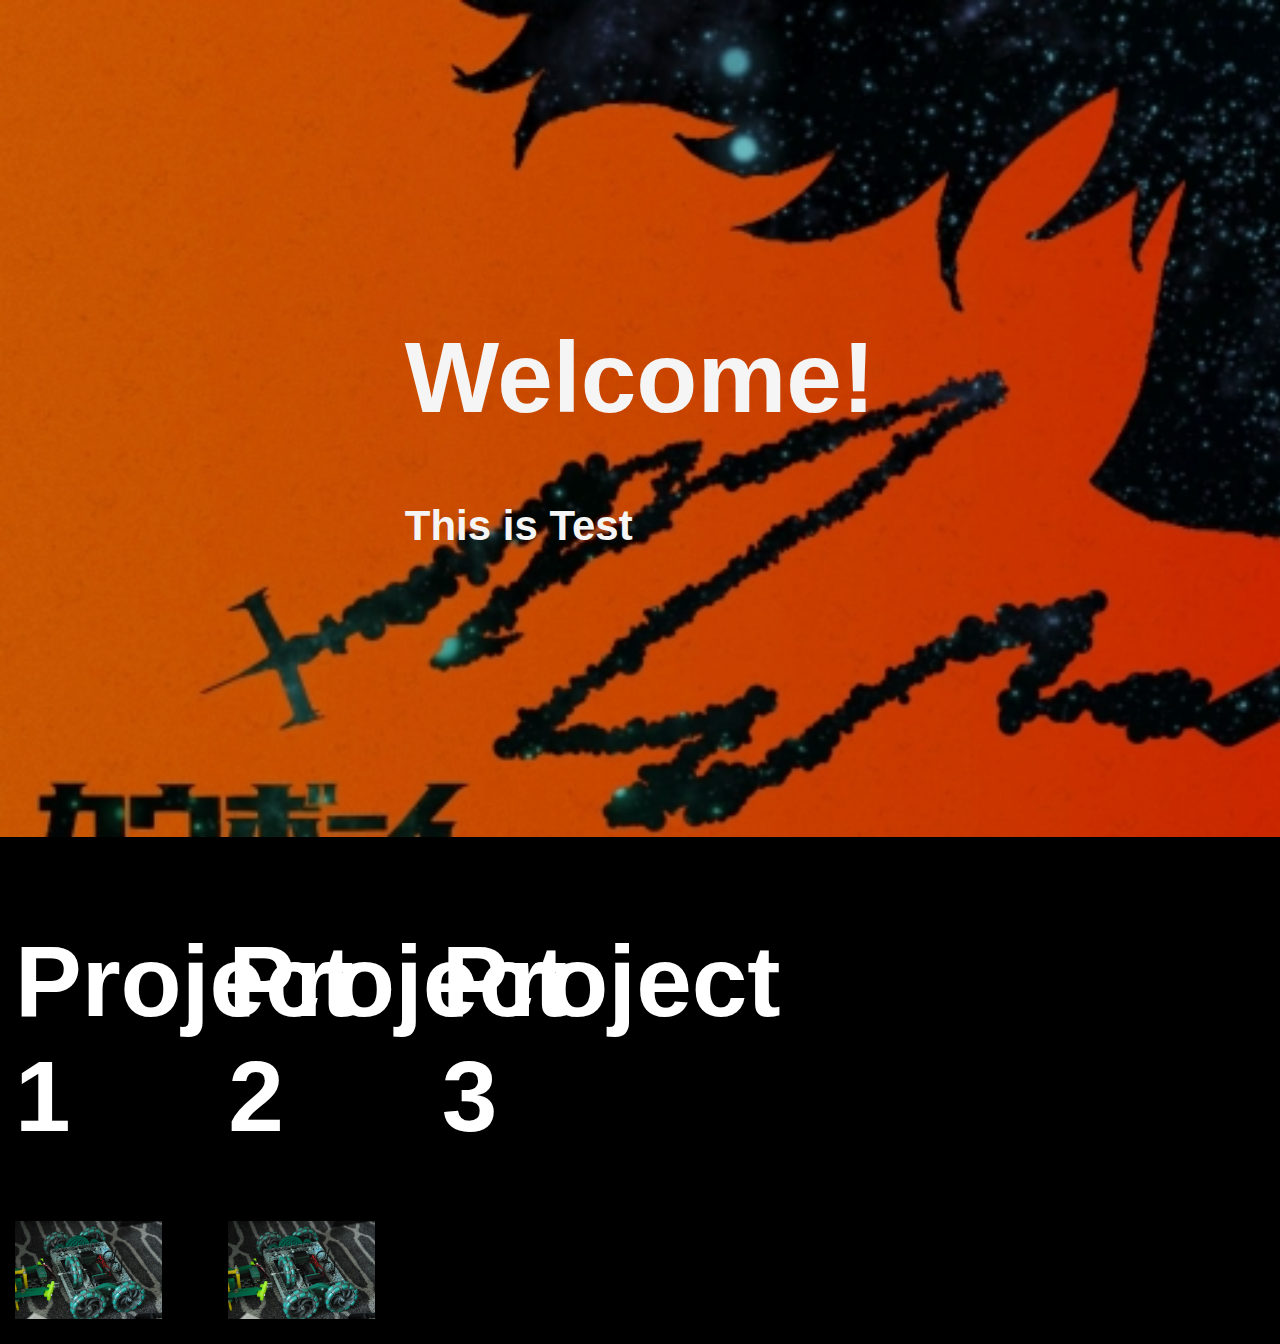
<file: Test.html>
<!DOCTYPE html>
<html>
    <head>
        <link rel="stylesheet" href="css\style.css" type="text/css">
    </head>
    
    <body>
        <div class="welcome">
            <section id="welcome-section">
               <h1>Welcome!</h1>
               <h2>This is Test</h2> 
            </section>
        </div>

        <div class="project-section">
            <section id="projects">
                <div class="project-tile">
                    <div class="project-container">
                        <h1>Project 1</h1>
                        <img src="images\DSC_0342.JPG" style="width: 80%;">
                    </div>

                    <div class="project-container">
                        <h1>Project 2</h1>
                        <img src="images\DSC_0342.JPG" style="width: 80%;">
                    </div>
                    <div class="project-container">
                        <h1>Project 3</h1>
                    </div>
                </div>
            </section>
        </div>

    </body>
</html>
</file>
